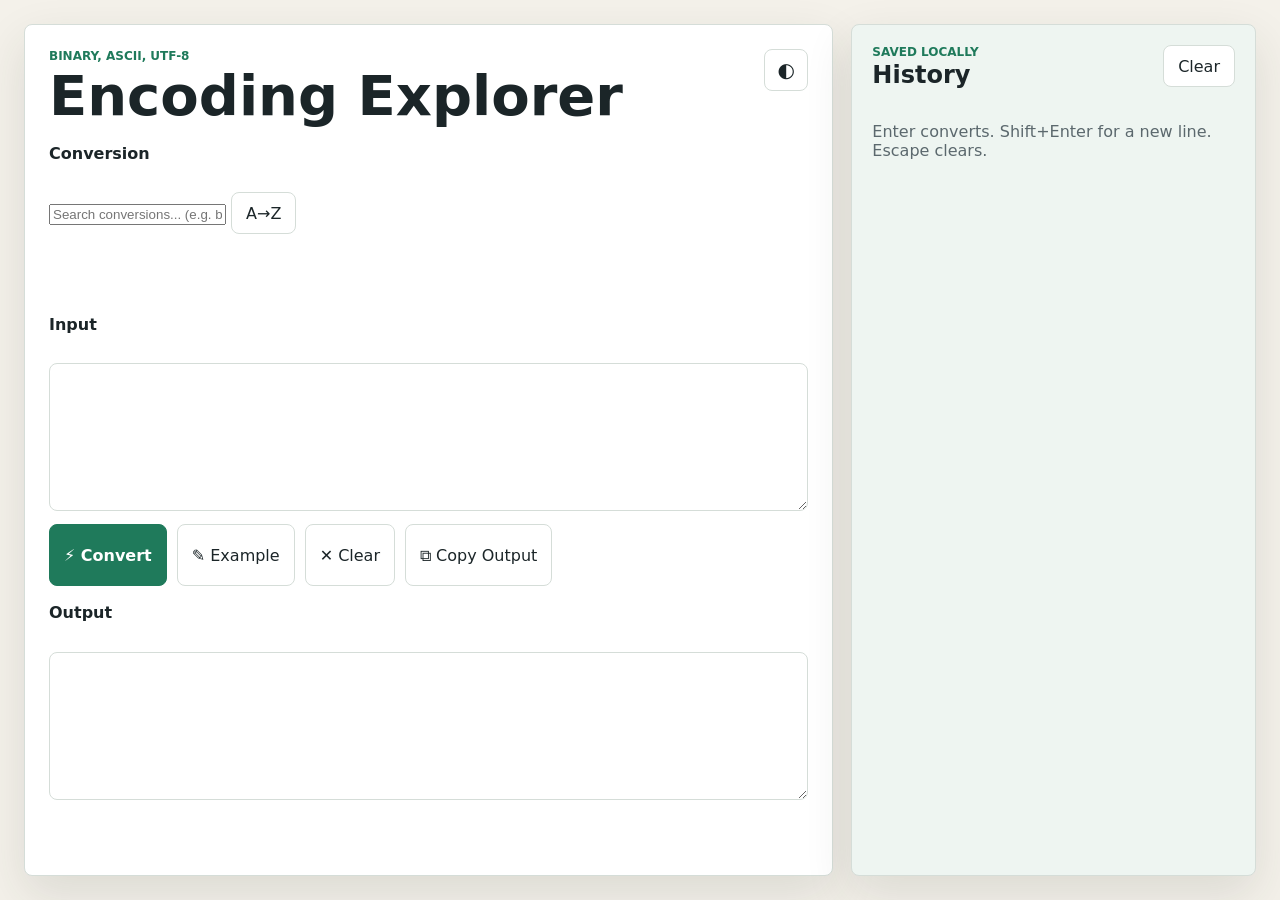
<file: index.html>
<!doctype html>
<html lang="en">
  <head>
    <meta charset="utf-8">
    <meta name="viewport" content="width=device-width, initial-scale=1">
    <title>Encoding Explorer — Binary, ASCII & UTF-8 Converter</title>
    <meta name="google-site-verification" content="eAd-L0zcls0rCKMD75jXM7rShIkIqUEqswG6NJh9wWE" />

    <link rel="icon" type="image/png" sizes="32x32" href="static/favicon-32x32.png">
    <link rel="icon" type="image/png" sizes="16x16" href="static/favicon-16x16.png">
    <link rel="apple-touch-icon" sizes="180x180" href="static/apple-touch-icon.png">
    <link rel="icon" href="favicon.ico">

    <meta name="description" content="Free online tool to convert between binary, decimal, ASCII, and UTF-8 encodings instantly in your browser. No signup required.">
    <link rel="canonical" href="https://citex.name.ng/">

    <meta property="og:title" content="Encoding Explorer">
    <meta property="og:description" content="Convert between binary, ASCII, and UTF-8 instantly.">
    <meta property="og:type" content="website">
    <meta property="og:url" content="https://citex.name.ng/">

    <meta name="theme-color" content="#f4f1ea" media="(prefers-color-scheme: light)">
    <meta name="theme-color" content="#141817" media="(prefers-color-scheme: dark)">

    <link rel="stylesheet" href="static/styles.css">
    <script>
      // Mirrors converter.py's CONVERSIONS tuple exactly (key, label, hint, example).
      // Netlify serves this statically, so it can't run Jinja's {{ conversions | tojson }} —
      // this hardcoded list must be kept in sync manually if converter.py ever changes.
      window.CONVERSIONS = [
        { key: "1",  label: "Decimal -> Binary",           hint: "Enter a non-negative whole number.",                              example: "42" },
        { key: "2",  label: "Binary -> Decimal",           hint: "Enter binary digits. Spaces and commas are allowed.",             example: "101010" },
        { key: "3",  label: "ASCII -> Binary",             hint: "Enter plain ASCII text.",                                         example: "Hello" },
        { key: "4",  label: "Binary -> ASCII",             hint: "Enter 8-bit binary bytes.",                                       example: "01001000 01100101 01101100 01101100 01101111" },
        { key: "5",  label: "ASCII -> UTF-8 bytes",        hint: "Enter ASCII text.",                                               example: "Hello" },
        { key: "6",  label: "UTF-8 bytes -> ASCII",        hint: "Enter decimal byte values from 0 to 127.",                        example: "72 101 108 108 111" },
        { key: "7",  label: "ASCII -> Decimal",            hint: "Enter ASCII text.",                                               example: "ABC" },
        { key: "8",  label: "Decimal -> ASCII",            hint: "Enter decimal character values.",                                example: "65 66 67" },
        { key: "9",  label: "UTF-8 -> Decimal",            hint: "Enter any UTF-8 text.",                                           example: "cafe" },
        { key: "10", label: "Decimal -> UTF-8",            hint: "Enter decimal bytes or one code point.",                          example: "195 169" },
        { key: "11", label: "Text -> Base64",              hint: "Enter any text.",                                                 example: "Hello, World!" },
        { key: "12", label: "Base64 -> Text",              hint: "Enter Base64-encoded text.",                                      example: "SGVsbG8sIFdvcmxkIQ==" },
        { key: "13", label: "Text -> Hex",                 hint: "Enter any text.",                                                 example: "Hello" },
        { key: "14", label: "Hex -> Text",                 hint: "Enter hex bytes. Spaces are optional.",                           example: "48 65 6c 6c 6f" },
        { key: "15", label: "URL Encode",                  hint: "Enter text or a URL to percent-encode.",                          example: "hello world!" },
        { key: "16", label: "URL Decode",                  hint: "Enter percent-encoded text.",                                     example: "hello%20world%21" },
        { key: "17", label: "Text -> Morse Code",          hint: "Enter letters, numbers, and basic punctuation.",                  example: "SOS" },
        { key: "18", label: "Morse Code -> Text",          hint: "Enter Morse code. Space between letters, / between words.",       example: "... --- ..." },
        { key: "19", label: "Text Length / Byte Counter",  hint: "Enter any text to count characters, words, bytes, and lines.",    example: "Hello, World!" },
        { key: "20", label: "Text -> Binary",              hint: "Enter any text (full Unicode supported, not just ASCII).",        example: "Cafe \u2615" },
        { key: "21", label: "Binary -> Text",              hint: "Enter 8-bit binary bytes (supports full Unicode/UTF-8, not just ASCII).", example: "01000011 01100001 01100110 01100101 00100000 11100010 10011000 10010101" }
      ];
    </script>
  </head>
  <body>
    <main class="app-shell">
      <section class="workspace" aria-labelledby="app-title">
        <header class="topbar">
          <div>
            <p class="eyebrow">Binary, ASCII, UTF-8</p>
            <h1 id="app-title">Encoding Explorer</h1>
          </div>
          <button class="icon-button" id="themeToggle" type="button" aria-label="Toggle dark mode" title="Toggle dark mode">
            <span aria-hidden="true">◐</span>
          </button>
        </header>

        <div class="converter-panel">
          <label class="field-label" for="conversionSearch">Conversion</label>
          <div class="combobox" id="conversionCombobox">
            <div class="combobox-control">
              <input
                type="text"
                id="conversionSearch"
                class="combobox-input"
                placeholder="Search conversions... (e.g. base64, morse, hex)"
                autocomplete="off"
                role="combobox"
                aria-expanded="false"
                aria-haspopup="listbox"
                aria-controls="conversionListbox"
              >
              <button type="button" id="sortToggle" class="sort-toggle" title="Toggle sort order">
                <span aria-hidden="true">A→Z</span>
              </button>
            </div>
            <ul id="conversionListbox" class="combobox-list" role="listbox" hidden></ul>
          </div>
          <p class="hint" id="hintText"></p>

          <label class="field-label" for="inputValue">Input</label>
          <textarea id="inputValue" spellcheck="false"></textarea>

          <div class="actions">
            <button class="primary-button" id="convertButton" type="button"><span aria-hidden="true">⚡</span> Convert</button>
            <button id="exampleButton" type="button"><span aria-hidden="true">✎</span> Example</button>
            <button id="clearButton" type="button"><span aria-hidden="true">✕</span> Clear</button>
            <button id="copyButton" type="button"><span aria-hidden="true">⧉</span> Copy Output</button>
          </div>

          <label class="field-label" for="outputValue">Output</label>
          <textarea id="outputValue" readonly spellcheck="false"></textarea>
          <p class="status" id="statusText" role="status"></p>
        </div>
      </section>

      <aside class="history-panel" aria-labelledby="history-title">
        <div class="history-heading">
          <div>
            <p class="eyebrow">Saved locally</p>
            <h2 id="history-title">History</h2>
          </div>
          <button id="clearHistoryButton" type="button">Clear</button>
        </div>
        <div class="history-list" id="historyList"></div>
        <p class="shortcut-note">Enter converts. Shift+Enter for a new line. Escape clears.</p>
      </aside>
    </main>

    <script src="static/app.js"></script>
  </body>
</html>
</file>
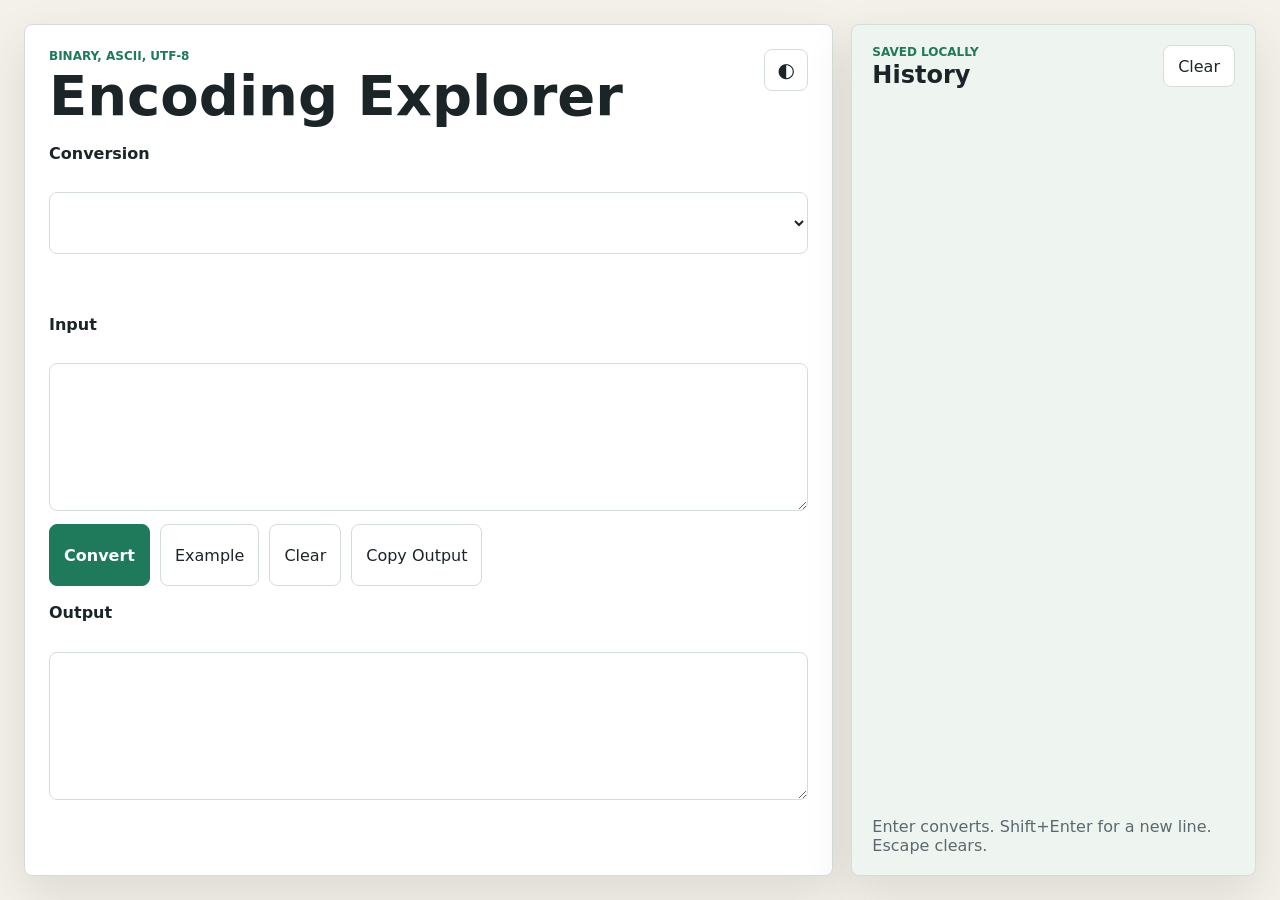
<file: frontend-deploy/index.html>
<!doctype html>
<html lang="en">
  <head>
    <meta charset="utf-8">
    <meta name="viewport" content="width=device-width, initial-scale=1">
    <title>Encoding Explorer — Binary, ASCII & UTF-8 Converter</title>
    <meta name="google-site-verification" content="eAd-L0zcls0rCKMD75jXM7rShIkIqUEqswG6NJh9wWE" />

    <link rel="icon" type="image/png" sizes="32x32" href="static/favicon-32x32.png">
    <link rel="icon" type="image/png" sizes="16x16" href="static/favicon-16x16.png">
    <link rel="apple-touch-icon" sizes="180x180" href="static/apple-touch-icon.png">
    <link rel="icon" href="favicon.ico">

    <meta name="description" content="Free online tool to convert between binary, decimal, ASCII, and UTF-8 encodings instantly in your browser. No signup required.">
    <link rel="canonical" href="https://citex.name.ng/">

    <meta property="og:title" content="Encoding Explorer">
    <meta property="og:description" content="Convert between binary, ASCII, and UTF-8 instantly.">
    <meta property="og:type" content="website">
    <meta property="og:url" content="https://citex.name.ng/">

    <meta name="theme-color" content="#f4f1ea" media="(prefers-color-scheme: light)">
    <meta name="theme-color" content="#141817" media="(prefers-color-scheme: dark)">

    <link rel="stylesheet" href="static/styles.css">
    <script>
      // Mirrors converter.py's CONVERSIONS tuple exactly (key, label, hint, example).
      // Netlify serves this statically, so it can't run Jinja's {{ conversions | tojson }} —
      // this hardcoded list must be kept in sync manually if converter.py ever changes.
      window.CONVERSIONS = [
        { key: "1",  label: "Decimal -> Binary",           hint: "Enter a non-negative whole number.",                    example: "42" },
        { key: "2",  label: "Binary -> Decimal",           hint: "Enter binary digits. Spaces and commas are allowed.",   example: "101010" },
        { key: "3",  label: "ASCII -> Binary",             hint: "Enter plain ASCII text.",                               example: "Hello" },
        { key: "4",  label: "Binary -> ASCII",             hint: "Enter 8-bit binary bytes.",                             example: "01001000 01100101 01101100 01101100 01101111" },
        { key: "5",  label: "ASCII -> UTF-8 bytes",        hint: "Enter ASCII text.",                                     example: "Hello" },
        { key: "6",  label: "UTF-8 bytes -> ASCII",        hint: "Enter decimal byte values from 0 to 127.",              example: "72 101 108 108 111" },
        { key: "7",  label: "ASCII -> Decimal",            hint: "Enter ASCII text.",                                     example: "ABC" },
        { key: "8",  label: "Decimal -> ASCII",            hint: "Enter decimal character values.",                      example: "65 66 67" },
        { key: "9",  label: "UTF-8 -> Decimal",            hint: "Enter any UTF-8 text.",                                 example: "cafe" },
        { key: "10", label: "Decimal -> UTF-8",            hint: "Enter decimal bytes or one code point.",                example: "195 169" },
        { key: "11", label: "Text -> Base64",              hint: "Enter any text.",                                      example: "Hello, World!" },
        { key: "12", label: "Base64 -> Text",              hint: "Enter Base64-encoded text.",                           example: "SGVsbG8sIFdvcmxkIQ==" },
        { key: "13", label: "Text -> Hex",                 hint: "Enter any text.",                                      example: "Hello" },
        { key: "14", label: "Hex -> Text",                 hint: "Enter hex bytes. Spaces are optional.",                example: "48 65 6c 6c 6f" },
        { key: "15", label: "URL Encode",                  hint: "Enter text or a URL to percent-encode.",               example: "hello world!" },
        { key: "16", label: "URL Decode",                  hint: "Enter percent-encoded text.",                          example: "hello%20world%21" },
        { key: "17", label: "Text -> Morse Code",          hint: "Enter letters, numbers, and basic punctuation.",       example: "SOS" },
        { key: "18", label: "Morse Code -> Text",          hint: "Enter Morse code. Space between letters, / between words.", example: "... --- ..." },
        { key: "19", label: "Text Length / Byte Counter",  hint: "Enter any text to count characters, words, bytes, and lines.", example: "Hello, World!" }
      ];
    </script>
  </head>
  <body>
    <main class="app-shell">
      <section class="workspace" aria-labelledby="app-title">
        <header class="topbar">
          <div>
            <p class="eyebrow">Binary, ASCII, UTF-8</p>
            <h1 id="app-title">Encoding Explorer</h1>
          </div>
          <button class="icon-button" id="themeToggle" type="button" aria-label="Toggle dark mode" title="Toggle dark mode">
            <span aria-hidden="true">◐</span>
          </button>
        </header>

        <div class="converter-panel">
          <label class="field-label" for="conversionSelect">Conversion</label>
          <select id="conversionSelect"></select>
          <p class="hint" id="hintText"></p>

          <label class="field-label" for="inputValue">Input</label>
          <textarea id="inputValue" spellcheck="false"></textarea>

          <div class="actions">
            <button class="primary-button" id="convertButton" type="button">Convert</button>
            <button id="exampleButton" type="button">Example</button>
            <button id="clearButton" type="button">Clear</button>
            <button id="copyButton" type="button">Copy Output</button>
          </div>

          <label class="field-label" for="outputValue">Output</label>
          <textarea id="outputValue" readonly spellcheck="false"></textarea>
          <p class="status" id="statusText" role="status"></p>
        </div>
      </section>

      <aside class="history-panel" aria-labelledby="history-title">
        <div class="history-heading">
          <div>
            <p class="eyebrow">Saved locally</p>
            <h2 id="history-title">History</h2>
          </div>
          <button id="clearHistoryButton" type="button">Clear</button>
        </div>
        <div class="history-list" id="historyList"></div>
        <p class="shortcut-note">Enter converts. Shift+Enter for a new line. Escape clears.</p>
      </aside>
    </main>

    <script src="static/app.js"></script>
  </body>
</html>
</file>
<file: static/styles.css>
:root {
  color-scheme: light;
  --bg: #f4f1ea;
  --panel: #ffffff;
  --panel-soft: #eef5f1;
  --text: #1b2528;
  --muted: #5b686d;
  --border: #d5ddd8;
  --accent: #1f7a5b;
  --accent-strong: #155a43;
  --danger: #b3261e;
  --shadow: 0 18px 48px rgba(38, 48, 45, 0.12);
  font-family: Inter, ui-sans-serif, system-ui, -apple-system, BlinkMacSystemFont, "Segoe UI", sans-serif;
}

:root[data-theme="dark"] {
  color-scheme: dark;
  --bg: #141817;
  --panel: #202624;
  --panel-soft: #17211d;
  --text: #edf3ef;
  --muted: #a9b7b0;
  --border: #3a4641;
  --accent: #62d29f;
  --accent-strong: #3eaf7b;
  --danger: #ff8a80;
  --shadow: 0 18px 48px rgba(0, 0, 0, 0.34);
}

* {
  box-sizing: border-box;
}

body {
  margin: 0;
  min-height: 100vh;
  background: var(--bg);
  color: var(--text);
}

button,
select,
textarea {
  font: inherit;
}

button,
select {
  min-height: 42px;
}

button {
  border: 1px solid var(--border);
  border-radius: 8px;
  background: var(--panel);
  color: var(--text);
  cursor: pointer;
  padding: 0 14px;
}

button:hover {
  border-color: var(--accent);
}

.primary-button {
  border-color: var(--accent);
  background: var(--accent);
  color: #ffffff;
  font-weight: 700;
}

.primary-button:hover {
  background: var(--accent-strong);
}

.icon-button {
  width: 44px;
  padding: 0;
  font-size: 20px;
}

.app-shell {
  display: grid;
  grid-template-columns: minmax(0, 1.6fr) minmax(280px, 0.8fr);
  gap: 18px;
  min-height: 100vh;
  padding: 24px;
}

.workspace,
.history-panel {
  border: 1px solid var(--border);
  border-radius: 8px;
  box-shadow: var(--shadow);
}

.workspace {
  display: flex;
  flex-direction: column;
  gap: 18px;
  background: var(--panel);
  padding: 24px;
}

.history-panel {
  display: flex;
  flex-direction: column;
  background: var(--panel-soft);
  padding: 20px;
  min-height: 0;
}

.topbar,
.history-heading {
  display: flex;
  align-items: flex-start;
  justify-content: space-between;
  gap: 16px;
}

.eyebrow {
  margin: 0 0 4px;
  color: var(--accent);
  font-size: 12px;
  font-weight: 800;
  letter-spacing: 0;
  text-transform: uppercase;
}

h1,
h2 {
  margin: 0;
  line-height: 1.05;
}

h1 {
  font-size: clamp(32px, 5vw, 56px);
}

h2 {
  font-size: 24px;
}

.converter-panel {
  display: grid;
  grid-template-columns: 1fr;
  gap: 9px;
  flex: 1;
  min-height: 0;
}

.field-label {
  color: var(--text);
  font-weight: 800;
}

select,
textarea {
  width: 100%;
  border: 1px solid var(--border);
  border-radius: 8px;
  background: var(--panel);
  color: var(--text);
}

select {
  padding: 0 12px;
}

textarea {
  min-height: 128px;
  resize: vertical;
  padding: 12px;
  font-family: "Cascadia Code", "SFMono-Regular", Consolas, monospace;
  line-height: 1.5;
}

textarea:focus,
select:focus,
button:focus-visible {
  outline: 3px solid color-mix(in srgb, var(--accent) 28%, transparent);
  outline-offset: 2px;
}

.hint,
.status,
.shortcut-note {
  margin: 0;
  min-height: 22px;
  color: var(--muted);
}

.status.is-error {
  color: var(--danger);
  font-weight: 700;
}

.status.is-success {
  color: var(--accent);
  font-weight: 700;
}

.actions {
  display: flex;
  flex-wrap: wrap;
  gap: 10px;
  padding: 4px 0 8px;
}

.history-list {
  display: flex;
  flex-direction: column;
  gap: 10px;
  overflow: auto;
  padding: 16px 2px 2px;
}

.history-empty,
.history-item {
  border: 1px solid var(--border);
  border-radius: 8px;
  background: var(--panel);
  padding: 12px;
}

.history-empty {
  color: var(--muted);
}

.history-item {
  text-align: left;
  min-height: auto;
}

.history-item strong,
.history-item span {
  display: block;
}

.history-item strong {
  margin-bottom: 6px;
}

.history-item span {
  color: var(--muted);
  overflow: hidden;
  text-overflow: ellipsis;
  white-space: nowrap;
}

.shortcut-note {
  padding-top: 16px;
}

@media (max-width: 820px) {
  .app-shell {
    grid-template-columns: 1fr;
    padding: 12px;
  }

  .workspace,
  .history-panel {
    padding: 16px;
  }
}
</file>
<file: frontend-deploy/static/styles.css>
:root {
  color-scheme: light;
  --bg: #f4f1ea;
  --panel: #ffffff;
  --panel-soft: #eef5f1;
  --text: #1b2528;
  --muted: #5b686d;
  --border: #d5ddd8;
  --accent: #1f7a5b;
  --accent-strong: #155a43;
  --danger: #b3261e;
  --shadow: 0 18px 48px rgba(38, 48, 45, 0.12);
  font-family: Inter, ui-sans-serif, system-ui, -apple-system, BlinkMacSystemFont, "Segoe UI", sans-serif;
}

:root[data-theme="dark"] {
  color-scheme: dark;
  --bg: #141817;
  --panel: #202624;
  --panel-soft: #17211d;
  --text: #edf3ef;
  --muted: #a9b7b0;
  --border: #3a4641;
  --accent: #62d29f;
  --accent-strong: #3eaf7b;
  --danger: #ff8a80;
  --shadow: 0 18px 48px rgba(0, 0, 0, 0.34);
}

* {
  box-sizing: border-box;
}

body {
  margin: 0;
  min-height: 100vh;
  background: var(--bg);
  color: var(--text);
}

button,
select,
textarea {
  font: inherit;
}

button,
select {
  min-height: 42px;
}

button {
  border: 1px solid var(--border);
  border-radius: 8px;
  background: var(--panel);
  color: var(--text);
  cursor: pointer;
  padding: 0 14px;
  transition: border-color 150ms ease, transform 150ms ease, box-shadow 150ms ease;
}

button:hover {
  border-color: var(--accent);
  transform: translateY(-1px);
}

button:active {
  transform: translateY(0);
}

.primary-button {
  border-color: var(--accent);
  background: var(--accent);
  color: #ffffff;
  font-weight: 700;
}

.primary-button:hover {
  background: var(--accent-strong);
  box-shadow: 0 6px 16px color-mix(in srgb, var(--accent) 35%, transparent);
}

.icon-button {
  width: 44px;
  padding: 0;
  font-size: 20px;
}

.app-shell {
  display: grid;
  grid-template-columns: minmax(0, 1.6fr) minmax(280px, 0.8fr);
  gap: 18px;
  height: 100vh;
  padding: 24px;
}

.workspace,
.history-panel {
  border: 1px solid var(--border);
  border-radius: 8px;
  box-shadow: var(--shadow);
  height: 100%;
  overflow: hidden;
}

.workspace {
  display: flex;
  flex-direction: column;
  gap: 18px;
  background: var(--panel);
  padding: 24px;
}

.history-panel {
  display: flex;
  flex-direction: column;
  background: var(--panel-soft);
  padding: 20px;
  min-height: 0;
}

.topbar,
.history-heading {
  display: flex;
  align-items: flex-start;
  justify-content: space-between;
  gap: 16px;
}

.eyebrow {
  margin: 0 0 4px;
  color: var(--accent);
  font-size: 12px;
  font-weight: 800;
  letter-spacing: 0;
  text-transform: uppercase;
}

h1,
h2 {
  margin: 0;
  line-height: 1.05;
}

h1 {
  font-size: clamp(32px, 5vw, 56px);
}

h2 {
  font-size: 24px;
}

.converter-panel {
  display: grid;
  grid-template-columns: 1fr;
  gap: 9px;
  flex: 1;
  min-height: 0;
}

.field-label {
  color: var(--text);
  font-weight: 800;
}

select,
textarea {
  width: 100%;
  border: 1px solid var(--border);
  border-radius: 8px;
  background: var(--panel);
  color: var(--text);
}

/* --- Searchable, sortable conversion picker -------------------------------- */

.combobox {
  position: relative;
}

.combobox-control {
  display: flex;
  gap: 8px;
}

.combobox-input {
  flex: 1;
  min-width: 0;
  width: 100%;
  min-height: 42px;
  border: 1px solid var(--border);
  border-radius: 8px;
  background: var(--panel);
  color: var(--text);
  padding: 0 12px;
}

.sort-toggle {
  flex-shrink: 0;
  width: 64px;
  font-size: 13px;
  font-weight: 700;
  letter-spacing: 0.02em;
}

.combobox-list {
  position: absolute;
  top: calc(100% + 6px);
  left: 0;
  right: 0;
  z-index: 30;
  max-height: 280px;
  overflow-y: auto;
  margin: 0;
  padding: 6px;
  list-style: none;
  background: var(--panel);
  border: 1px solid var(--border);
  border-radius: 8px;
  box-shadow: var(--shadow);
}

.combobox-option {
  display: flex;
  align-items: baseline;
  gap: 8px;
  padding: 8px 10px;
  border-radius: 6px;
  cursor: pointer;
}

.combobox-option:hover,
.combobox-option.is-active {
  background: var(--panel-soft);
}

.combobox-option.is-selected .option-label {
  color: var(--accent);
  font-weight: 700;
}

.option-key {
  flex-shrink: 0;
  font-family: "Cascadia Code", "SFMono-Regular", Consolas, monospace;
  font-size: 11px;
  color: var(--muted);
  min-width: 28px;
}

.option-label {
  overflow: hidden;
  text-overflow: ellipsis;
  white-space: nowrap;
}

.combobox-empty {
  padding: 10px;
  color: var(--muted);
  font-size: 14px;
}


select {
  padding: 0 12px;
}

textarea {
  min-height: 128px;
  resize: vertical;
  padding: 12px;
  font-family: "Cascadia Code", "SFMono-Regular", Consolas, monospace;
  line-height: 1.5;
}

textarea:focus,
select:focus,
button:focus-visible {
  outline: 3px solid color-mix(in srgb, var(--accent) 28%, transparent);
  outline-offset: 2px;
}

.hint,
.status,
.shortcut-note {
  margin: 0;
  min-height: 22px;
  color: var(--muted);
}

.status.is-error {
  color: var(--danger);
  font-weight: 700;
}

.status.is-success {
  color: var(--accent);
  font-weight: 700;
}

.actions {
  display: flex;
  flex-wrap: wrap;
  gap: 10px;
  padding: 4px 0 8px;
}

.history-list {
  display: flex;
  flex-direction: column;
  gap: 10px;
  overflow: auto;
  flex: 1;
  min-height: 0;
  padding: 16px 2px 2px;
}

.history-empty,
.history-item {
  border: 1px solid var(--border);
  border-radius: 8px;
  background: var(--panel);
  padding: 12px;
}

.history-empty {
  color: var(--muted);
}

.history-item {
  text-align: left;
  min-height: auto;
}

.history-item strong,
.history-item span {
  display: block;
}

.history-item strong {
  margin-bottom: 6px;
}

.history-item span {
  color: var(--muted);
  overflow: hidden;
  text-overflow: ellipsis;
  white-space: nowrap;
}

.shortcut-note {
  padding-top: 16px;
}

@media (max-width: 820px) {
  .app-shell {
    grid-template-columns: 1fr;
    height: auto;
    padding: 12px;
  }

  .workspace,
  .history-panel {
    height: auto;
    overflow: visible;
    padding: 16px;
  }
}

@media (max-width: 380px) {
  .app-shell {
    padding: 8px;
  }

  .workspace,
  .history-panel {
    padding: 12px;
  }

  h1 {
    font-size: 28px;
  }
}
</file>
